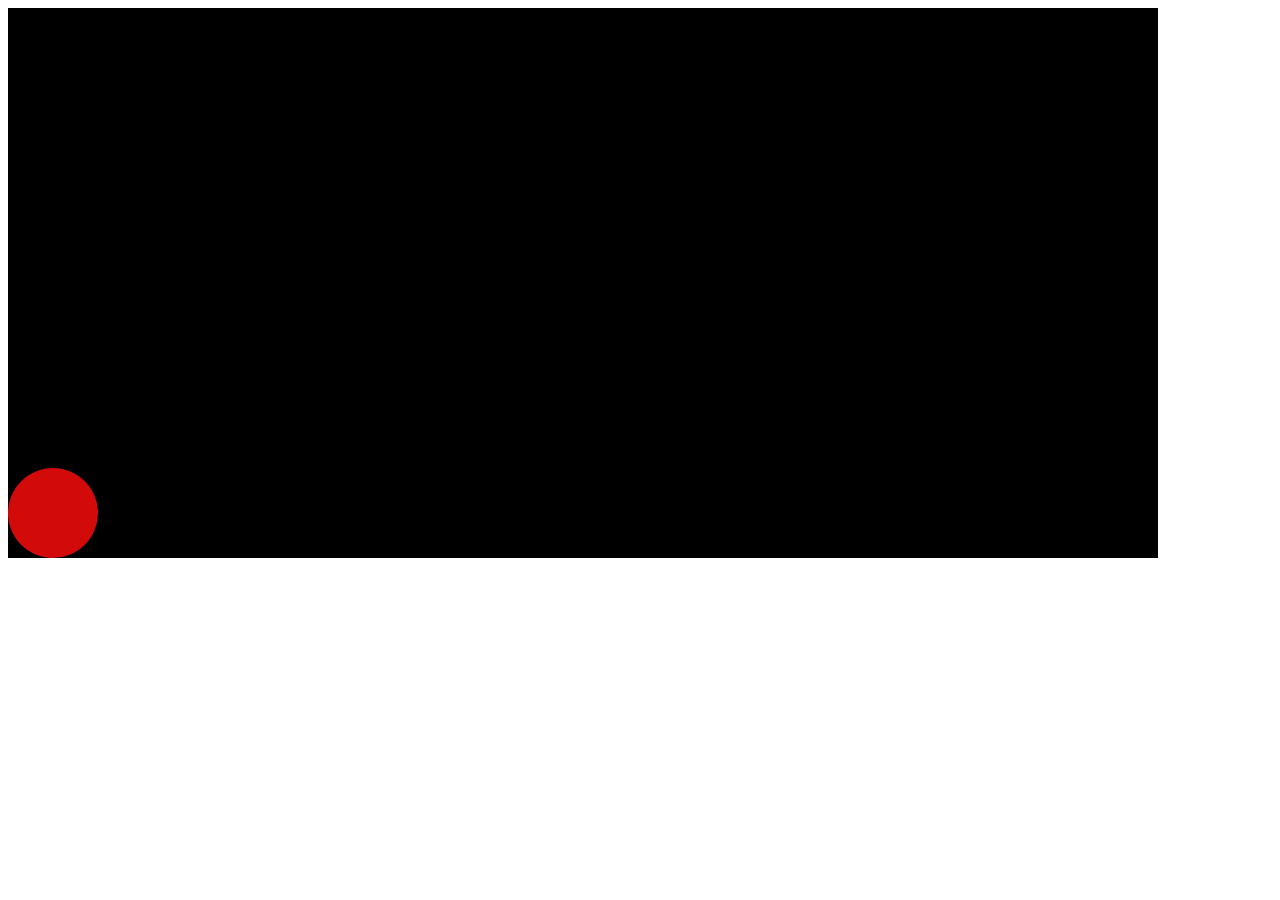
<file: BouncingBall/index.html>
<!DOCTYPE html>
<html lang="en">

<head>
    <meta charset="UTF-8">
    <meta name="viewport" content="width=device-width, initial-scale=1.0">
    <title>Document</title>
    <style>
        .container {
            height: 550px;
            width: 1150px;
            background-color: black;
            position: relative;
        }

        .ball {
            height: 90px;
            width: 90px;
            background-color: rgb(211, 10, 10);
            border-radius: 50%;
            position: absolute;
            bottom: 0;
            left: 0;
            /* animation-name: ball ;
            animation-duration: 8s;
            animation-iteration-count: infinite; */
            /* animation-timing-function: cubic-bezier(0.075, 0.82, 0.165, 1); */
            /* animation-delay: 1s; */
            /* animation-direction: alternate; */
            /* animation-play-state: running; */
            /* ball 2s ease-in-out 1s alternate infinite running; */
            animation: ballX 9s linear infinite,
             ballY 1s ease-out infinite alternate;
        }

        @keyframes ballX {
            form {
                left: 0;
            }

            to {
                left: 100%;
            }
        }

        @keyframes ballY {
            form {
                bottom: 0;
            }

            to {
                bottom: 100%;
            }
        }

        /* @keyframes ballbounce {
            0%{
                transform: translateY(500px);
            }
            25%{
                transform: translateY(1000px);
            }
            50%{
                transform: skewX(500px);
            }
            75%{
                transform: translateX(1000px);
            }
            100%{
                transform: rotate(360deg);
            }
        } */
    </style>
</head>

<body>
    <div class="container">
        <div class="ball"></div>
    </div>
</body>

</html>
</file>
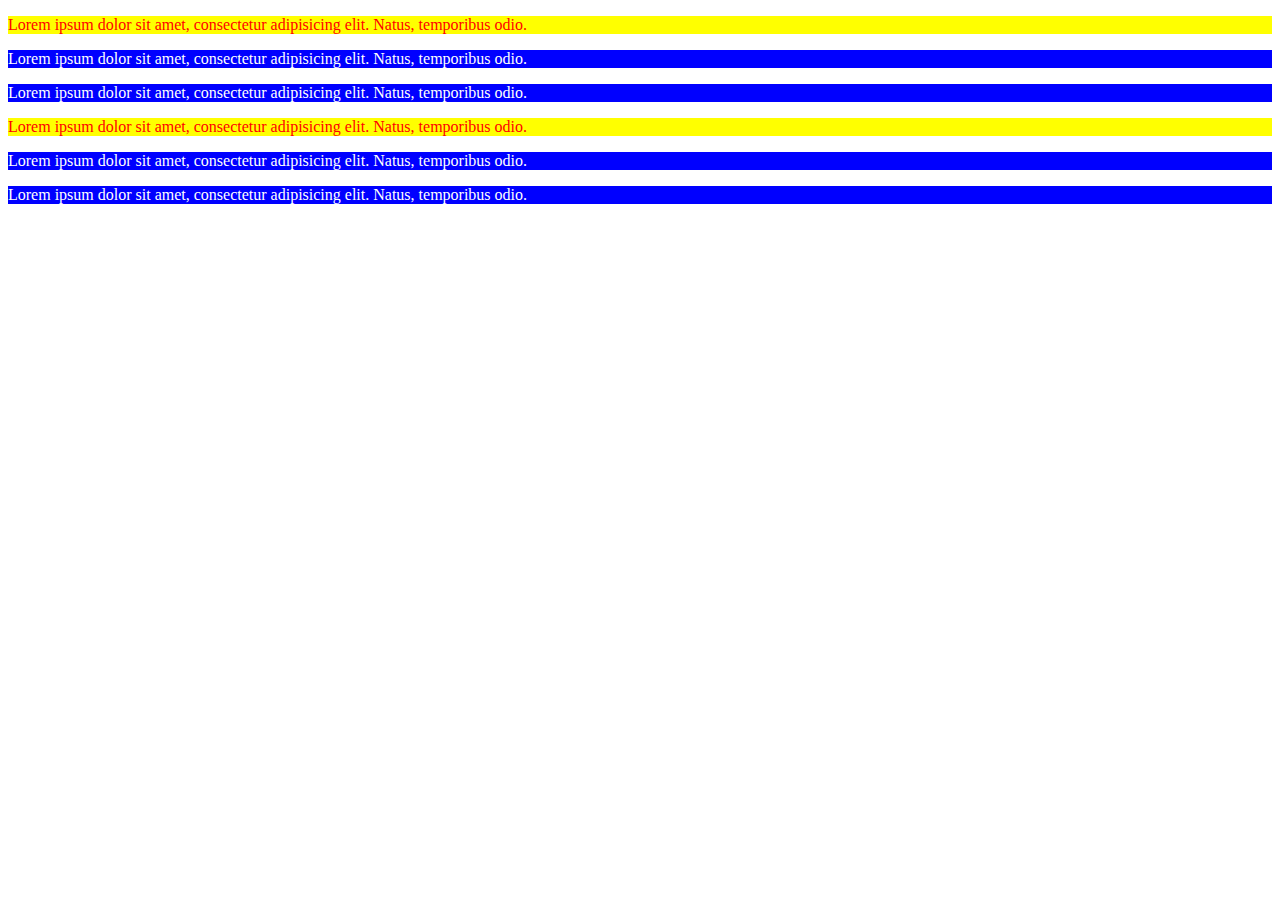
<file: ChildClassEx/index.html>
<!DOCTYPE html>
<html lang="en">

<head>
    <meta charset="UTF-8">
    <meta name="viewport" content="width=device-width, initial-scale=1.0">
    <title>Document</title>
    <link rel="stylesheet" href="style.css">
</head>

<body>
    <div>
        <p>Lorem ipsum dolor sit amet, consectetur adipisicing elit. Natus, temporibus odio.</p>
        <p>Lorem ipsum dolor sit amet, consectetur adipisicing elit. Natus, temporibus odio.</p>
        <p>Lorem ipsum dolor sit amet, consectetur adipisicing elit. Natus, temporibus odio.</p>
    </div>

    <div>
        <p>Lorem ipsum dolor sit amet, consectetur adipisicing elit. Natus, temporibus odio.</p>
        <p>Lorem ipsum dolor sit amet, consectetur adipisicing elit. Natus, temporibus odio.</p>
        <p>Lorem ipsum dolor sit amet, consectetur adipisicing elit. Natus, temporibus odio.</p>
    </div>
</body>

</html>
</file>
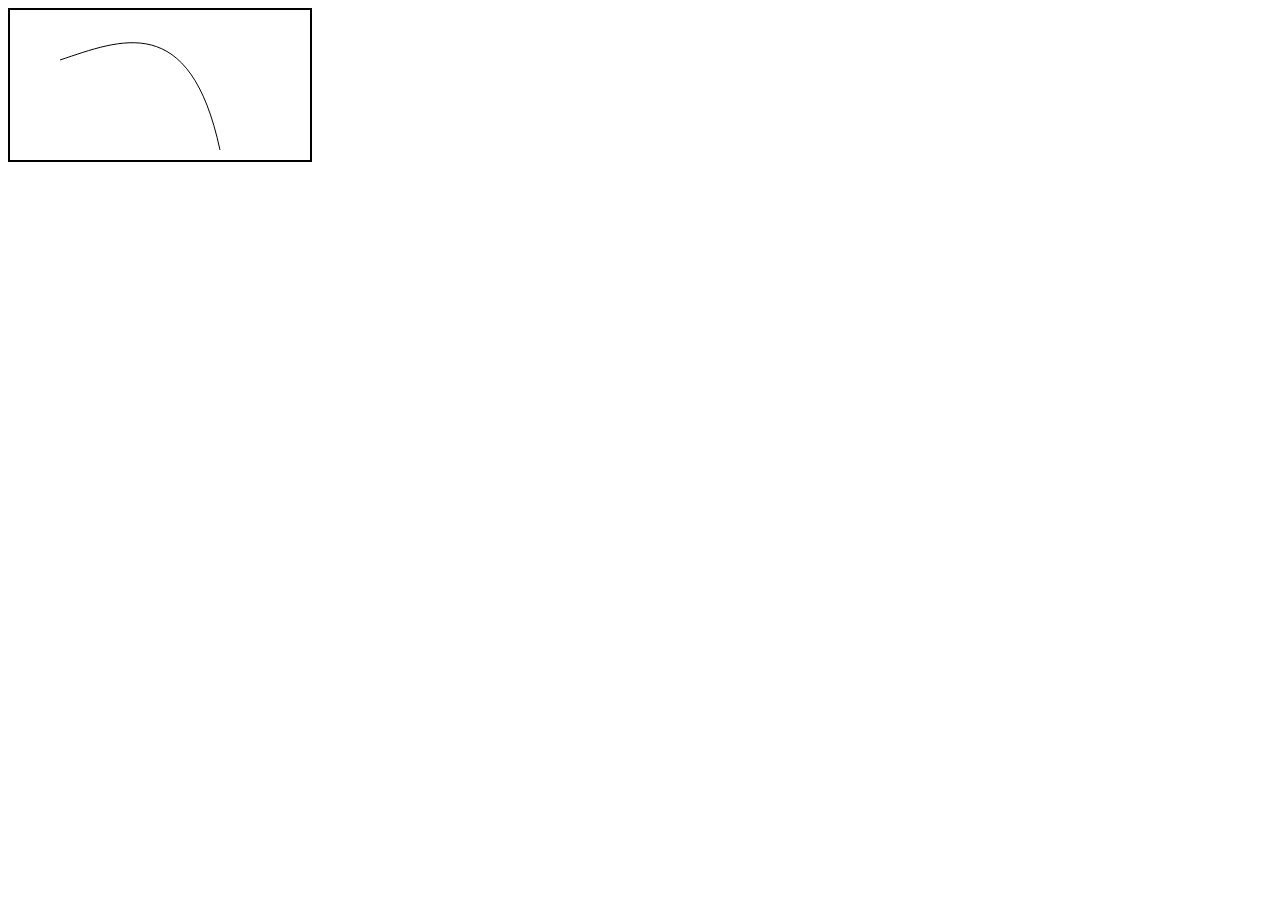
<file: Curve_Practice/index.html>
<!-- <!DOCTYPE html>
<html>
<body>

<canvas id="Canvas" style="border:1px solid #000000;"></canvas>

<script>
const canvas = document.getElementById("Canvas");
const ctx = canvas.getContext("2d");

ctx.beginPath();
ctx.moveTo(10, 100);
ctx.quadraticCurveTo(250, 170, 230, 20);
ctx.stroke();
</script>

</body>
</html> -->

<!DOCTYPE html>
<html>
<body>

<canvas id="Canvas" style="border:2px solid #000000;"></canvas>

<script>
const canvas = document.getElementById("Canvas");
const ctx = canvas.getContext("2d");

ctx.beginPath();
ctx.moveTo(50, 50);
ctx.bezierCurveTo(110, 30, 180, 0, 210, 140);
ctx.stroke();
</script>

</body>
</html>
</file>
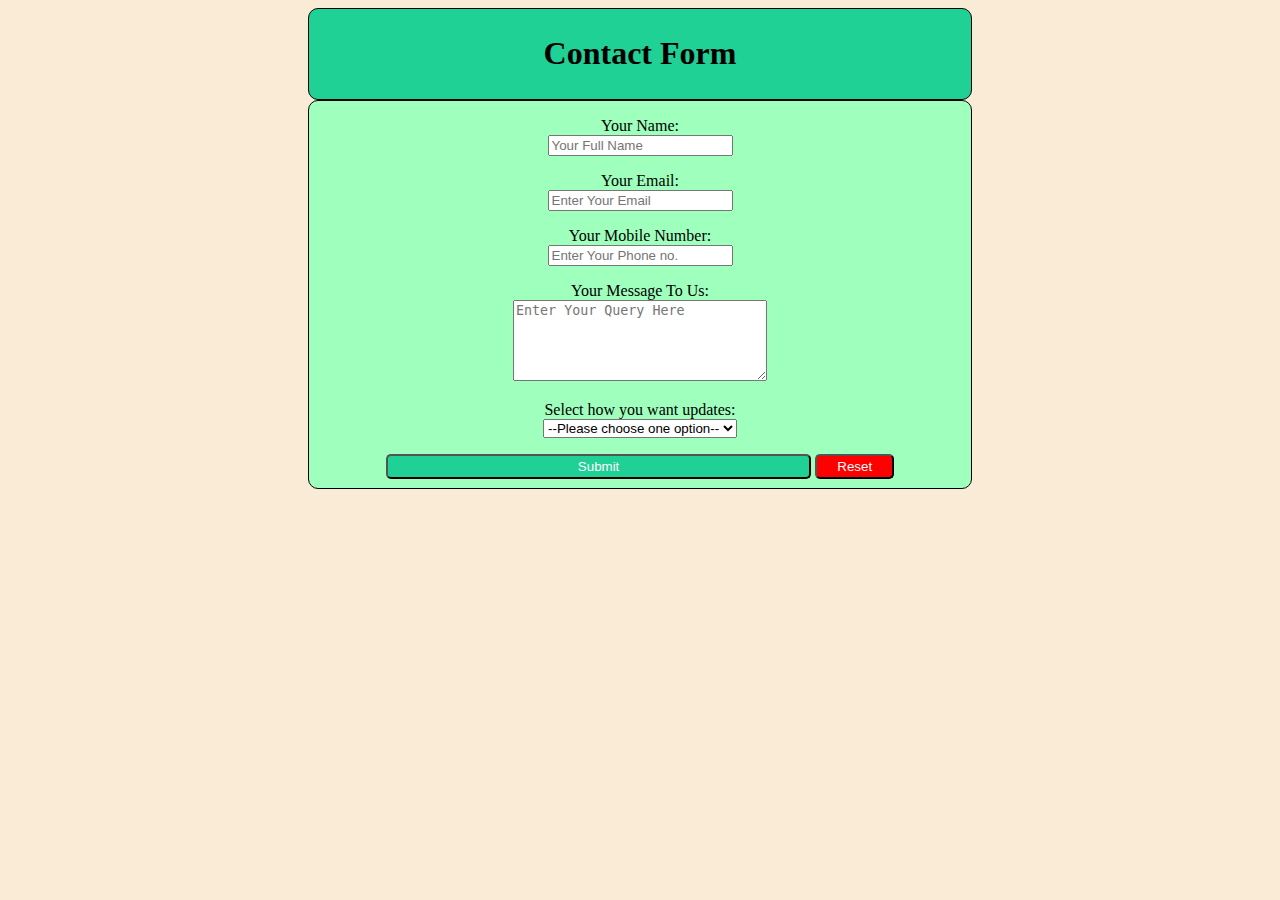
<file: Form/index.html>
<!DOCTYPE html>
<html lang="en">
<head>
    <meta charset="UTF-8">
    <meta name="viewport" content="width=device-width, initial-scale=1.0">
    <title>Document</title>
    <link rel="stylesheet" href="style.css">
</head>
<body>
    <div><h1>Contact Form</h1></div>
    <form action="post">
        <p class="name">Your Name:<br>
        <input type="text" name="name" id="name" placeholder="Your Full Name">
    </p>
        <p class="email">Your Email:<br>
        <input type="email" name="email" id="email" placeholder="Enter Your Email">
    </p>
       <p class="mobile">Your Mobile Number:<br>
        <input type="number" name="number" id="number" placeholder="Enter Your Phone no.">
    </p>
    <p>Your Message To Us:<br>
        <textarea class="msg" name="message" id="" cols="29" rows="5" placeholder="Enter Your Query Here"></textarea>
    </p>
    <p class="updates">
        <span>Select how you want updates:</span><br>
        <select name="Select" id="">
            <option value="choose">--Please choose one option--</option>
            <option value="op1">Message</option>
            <option value="op2">Call</option>
            <option value="op3">Email</option>
        </select>
    </p>
    <input class="submit" type="submit" name="Submit">
    <input class="reset" type="reset" name="Reset">
    </form>
</body>
</html>
</file>
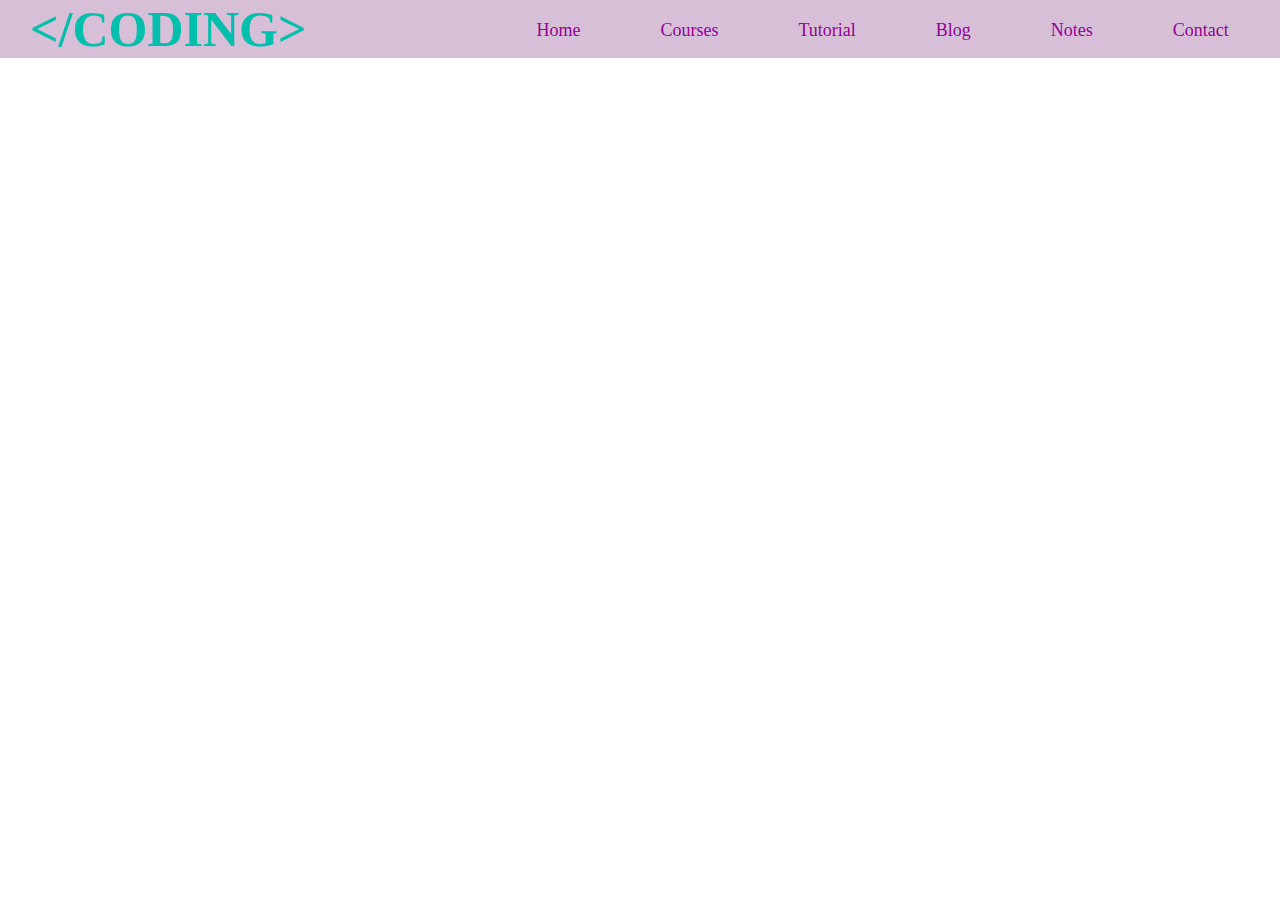
<file: Navbar/index.html>
<!DOCTYPE html>
<html lang="en">

<head>
    <meta charset="UTF-8">
    <meta name="viewport" content="width=device-width, initial-scale=1.0">
    <title>Navbar</title>
    <style>
        * {
            margin: 0;
            padding: 0;
        }

        .ul {
            display: flex;
            list-style: none;
            gap: 60px;
            position: fixed;
            left: 650px;
        }

        .code {
            list-style: none;
            font-size: 60px;
            color: turquoise;
        }

        div {
            display: flex;
        }

        .coding {
            font-size: 50px;
            color: rgb(0, 191, 172);
            margin-left: 30px;
        }

        .m {
            margin-left: 230px;
            gap: 80px;
            justify-content: center;
            margin-top: 20px;
        }
        a{
            text-decoration: none;
            color: rgb(148, 0, 148);
            font-size: 18px;
            text-align: center;
        }
        .main{
            background-color: thistle;
        }
        a:hover{
            color: blueviolet;
            font-weight: 600;
        }
        /* @media only screen and (max-width: 1350px){
            
            .main{
                background-color: thistle;
                display: block;
            }
            div{
                display: inline-block;
            }
            .m{
                gap: 20px;
            }
        } */
    </style>
</head>

<body>
    <!-- <h2 class="code">CODING</h2>
    <nav>
        <ul class="ul">
            <li>Home</li>
            <li>Courses</li>
            <li>Tutorial</li>
            <li>Blog</li>
            <li>Notes</li>
            <li>Contact</li>
        </ul>
    </nav> -->
    <!-- <h2 class="h">ccuty</h2>
    <div>
        
        <a href="" class="m">home</a>
        <a href="" class="m">home</a>
        <a href="" class="m">home</a>
        <a href="" class="m">home</a>
    </div> -->
    <div class="main">
        <div>
            <h2 class="coding">&lt;/CODING&gt;</h2>
        </div>
        <div class="m">
            <a href="">Home</a>
            <a href="">Courses</a>
            <a href="">Tutorial</a>
            <a href="">Blog</a>
            <a href="">Notes</a>
            <a href="">Contact</a>
        </div>
    </div>
</body>

</html>
</file>
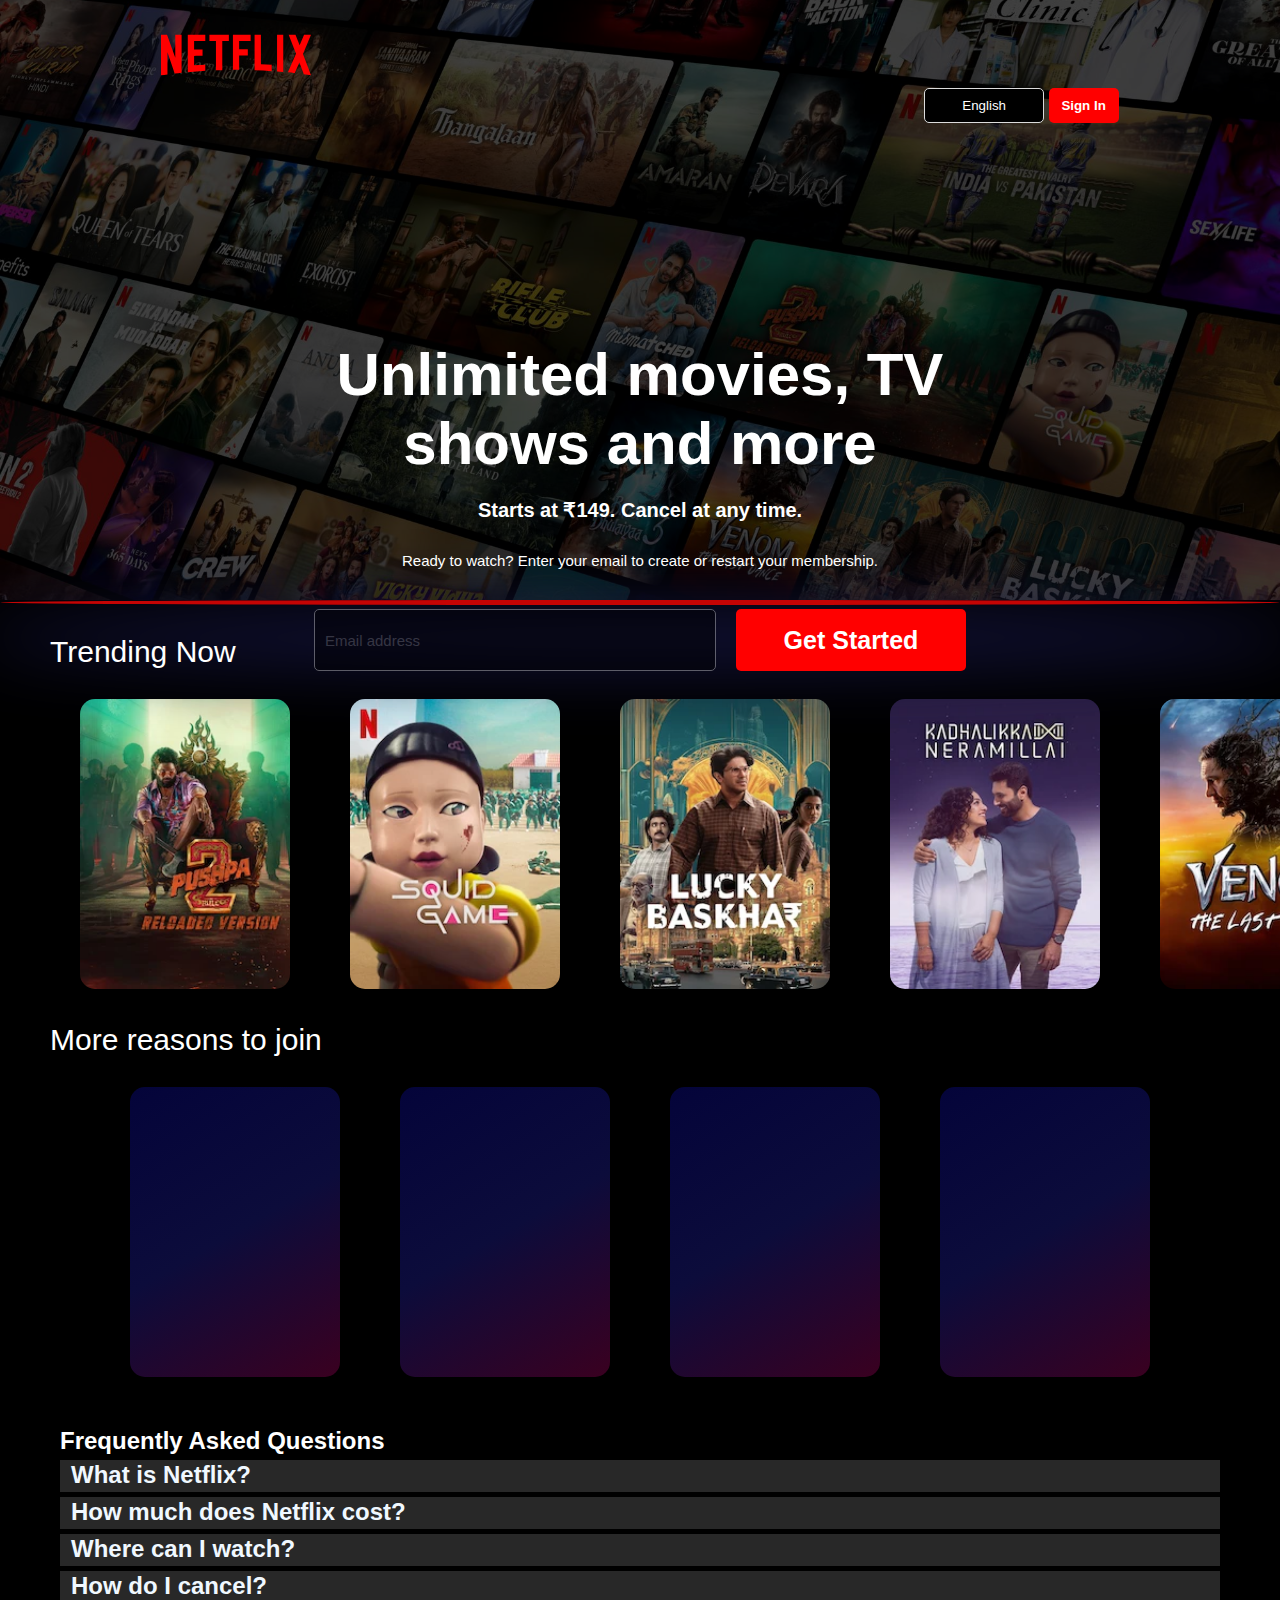
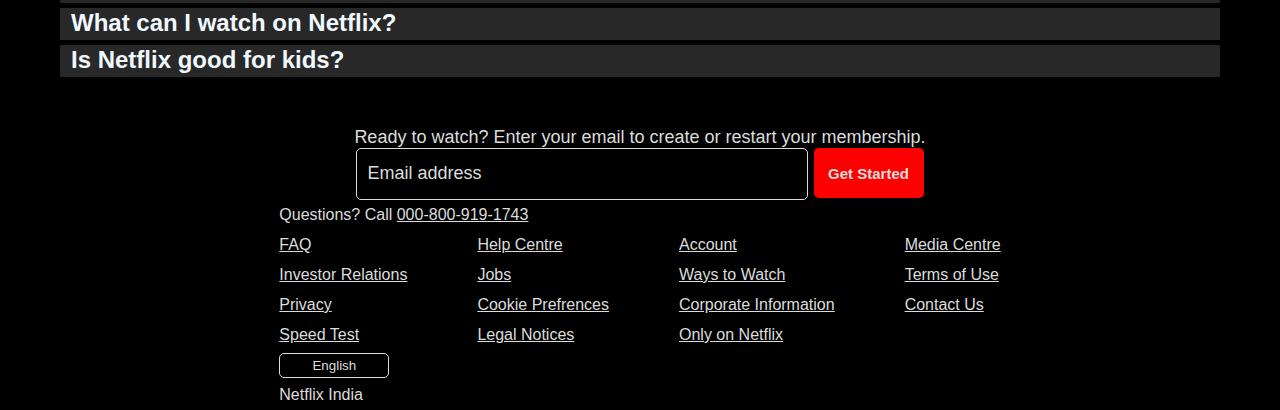
<file: Netflix Clone/index.html>
<!DOCTYPE html>
<html lang="en">

<head>
    <meta charset="UTF-8">
    <meta name="viewport" content="width=device-width, initial-scale=1.0">
    <title>Netflix India - Watch TV Shows Online, Watch Movies Shows Online</title>
    <link rel="icon" href="https://img.icons8.com/external-tal-revivo-color-tal-revivo/24/external-netflix-an-american-video-on-demand-service-logo-color-tal-revivo.png">
    <link rel="stylesheet" href="style.css">
</head>

<body>
    <div class="main">
        <nav>
            <img class="logo" src="Images/logo.svg" alt="">
            <div class="heading">
                <button class="eng">English</button>
                <button class="sign">Sign In</button>
            </div>
            <!-- <img class="logo" src="Images/logo.svg" alt=""> -->
        </nav>
        <div class="main_text">
            <p class="h">Unlimited movies, TV shows and more</p>
        </div>
        <p class="h2">Starts at ₹149. Cancel at any time.</p>
        <p class="h3">Ready to watch? Enter your email to create or restart your membership.</p>
        <div class="search">
            <input type="email" name="email" id="email" placeholder="Email address">
            <button>Get Started</button>
        </div>
        <div class="box"></div>
    </div>
    <!-- Separator -->
    <div class="separater"></div>
    <!-- Trending -->
    <div class="Trending">
        <div class="trending_text">
            <p>Trending Now</p>
        </div>
        <div class="trending_Images">
            <div class="t1">
                <img height="290" width="210" src="Images/pushpa.webp" alt="">
            </div>
            <div class="t2">
                <img height="290" width="210" src="Images/squid.webp" alt="">
            </div>
            <div class="t3">
                <img height="290" width="210" src="Images/lucky.webp" alt="">
            </div>
            <div class="t4">
                <img height="290" width="210" src="Images/3.webp" alt="">
            </div>
            <div class="t5">
                <img height="290" width="210" src="Images/venom.webp" alt="">
            </div>
        </div>
    </div>
    <!-- Reasons to join -->
    <div class="Reasons">
        <div class="reasons_text">
            <p>More reasons to join</p>
        </div>
        <div class="reason_card">
            <div class="r1">
            </div>
            <div class="r2">
            </div>
            <div class="r3">
            </div>
            <div class="r4">
            </div>
        </div>
    </div>
    <footer>
        <div class="FAQ">
            <div class="FAQ_heading">
                <h2>Frequently Asked Questions</h2>
            </div>
            <div class="FAQ_Boxes">
                <div class="b1">
                    <h2>What is Netflix?</h2><i class="fa-solid fa-plus fa-2xl"></i>
                </div>
                <div class="b2">
                    <h2>How much does Netflix cost?</h2><i class="fa-solid fa-plus fa-2xl"></i>
                </div>
                <div class="b3">
                    <h2>Where can I watch?</h2><i class="fa-solid fa-plus fa-2xl"></i>
                </div>
                <div class="b4">
                    <h2>How do I cancel?</h2><i class="fa-solid fa-plus fa-2xl"></i>
                </div>
                <div class="b5">
                    <h2>What can I watch on Netflix?</h2><i class="fa-solid fa-plus fa-2xl"></i>
                </div>
                <div class="b6">
                    <h2>Is Netflix good for kids?</h2><i class="fa-solid fa-plus fa-2xl"></i>
                </div>
            </div>
        </div>
        <div class="foot1">
            <p>Ready to watch? Enter your email to create or restart your membership.</p>
            <div class="buttons">
                <input type="email" placeholder="  Email address">
                <button>Get Started</button>
            </div>
        </div>
        <div class="foot2">
            <div class="foot2_col1">
                <p>Questions? Call <a href="">000-800-919-1743</a></p>
            </div>
            <div class="foot2_col2">
                <div class="c1">
                    <p><a href="">FAQ</a></p>
                    <p><a href="">Investor Relations</a></p>
                    <p><a href="">Privacy</a></p>
                    <p><a href="">Speed Test</a></p>
                </div>
                <div class="c2">
                    <p><a href="">Help Centre</a></p>
                    <p><a href="">Jobs</a></p>
                    <p><a href="">Cookie Prefrences</a></p>
                    <p><a href="">Legal Notices</a></p>
                </div>
                <div class="c3">
                    <p><a href="">Account</a></p>
                    <p><a href="">Ways to Watch</a></p>
                    <p><a href="">Corporate Information</a></p>
                    <p><a href="">Only on Netflix</a></p>
                </div>
                <div class="c4">
                    <p><a href="">Media Centre</a></p>
                    <p><a href="">Terms of Use</a></p>
                    <p><a href="">Contact Us</a></p>
                </div>
            </div>
            <div class="foot2_col3">
                <button>English</button>
                <p>Netflix India</p>
            </div>
        </div>
    </footer>
</body>

</html>
</file>
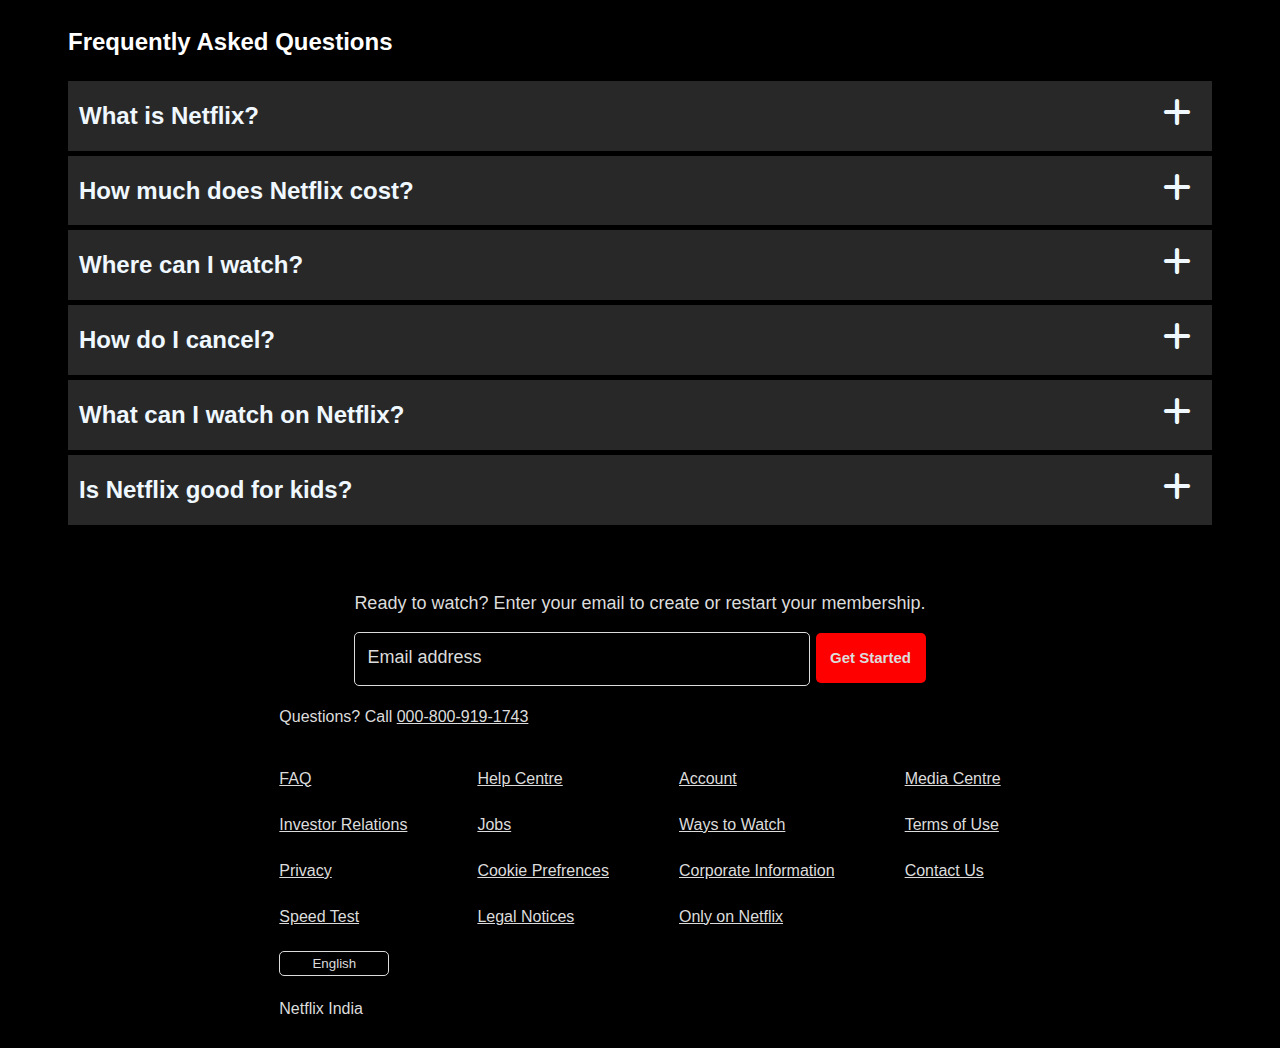
<file: Netflix Clone/footer.html>
<!DOCTYPE html>
<html lang="en">
<head>
    <meta charset="UTF-8">
    <meta name="viewport" content="width=device-width, initial-scale=1.0">
    <title>Document</title>
    <link rel="stylesheet" href="https://cdnjs.cloudflare.com/ajax/libs/font-awesome/6.7.2/css/all.min.css" integrity="sha512-Evv84Mr4kqVGRNSgIGL/F/aIDqQb7xQ2vcrdIwxfjThSH8CSR7PBEakCr51Ck+w+/U6swU2Im1vVX0SVk9ABhg==" crossorigin="anonymous" referrerpolicy="no-referrer" />
    <link rel="stylesheet" href="footer.css">
</head>
<body>
    <footer>
        <div class="FAQ">
            <div class="FAQ_heading">
                <h2>Frequently Asked Questions</h2>
            </div>
            <div class="FAQ_Boxes">
                <div class="b1">
                    <h2>What is Netflix?</h2><i class="fa-solid fa-plus fa-2xl"></i>
                </div>
                <div class="b2">
                    <h2>How much does Netflix cost?</h2><i class="fa-solid fa-plus fa-2xl"></i>
                </div>
                <div class="b3">
                    <h2>Where can I watch?</h2><i class="fa-solid fa-plus fa-2xl"></i>
                </div>
                <div class="b4">
                    <h2>How do I cancel?</h2><i class="fa-solid fa-plus fa-2xl"></i>
                </div>
                <div class="b5">
                    <h2>What can I watch on Netflix?</h2><i class="fa-solid fa-plus fa-2xl"></i>
                </div>
                <div class="b6">
                    <h2>Is Netflix good for kids?</h2><i class="fa-solid fa-plus fa-2xl"></i>
                </div>
            </div>
        </div>
        <div class="foot1">
            <p>Ready to watch? Enter your email to create or restart your membership.</p>
            <div class="buttons">
                <input type="email" placeholder="  Email address">
                <button>Get Started</button>
            </div>
        </div>
        <div class="foot2">
            <div class="foot2_col1">
                <p>Questions? Call <a href="">000-800-919-1743</a></p>
            </div>
            <div class="foot2_col2">
                <div class="c1">
                    <p><a href="">FAQ</a></p>
                    <p><a href="">Investor Relations</a></p>
                    <p><a href="">Privacy</a></p>
                    <p><a href="">Speed Test</a></p>
                </div>
                <div class="c2">
                    <p><a href="">Help Centre</a></p>
                    <p><a href="">Jobs</a></p>
                    <p><a href="">Cookie Prefrences</a></p>
                    <p><a href="">Legal Notices</a></p>
                </div>
                <div class="c3">
                    <p><a href="">Account</a></p>
                    <p><a href="">Ways to Watch</a></p>
                    <p><a href="">Corporate Information</a></p>
                    <p><a href="">Only on Netflix</a></p>
                </div>
                <div class="c4">
                    <p><a href="">Media Centre</a></p>
                    <p><a href="">Terms of Use</a></p>
                    <p><a href="">Contact Us</a></p>
                </div>
            </div>
            <div class="foot2_col3">
                <button>English</button>
                <p>Netflix India</p>
            </div>
        </div>
    </footer>
</body>
</html>
</file>
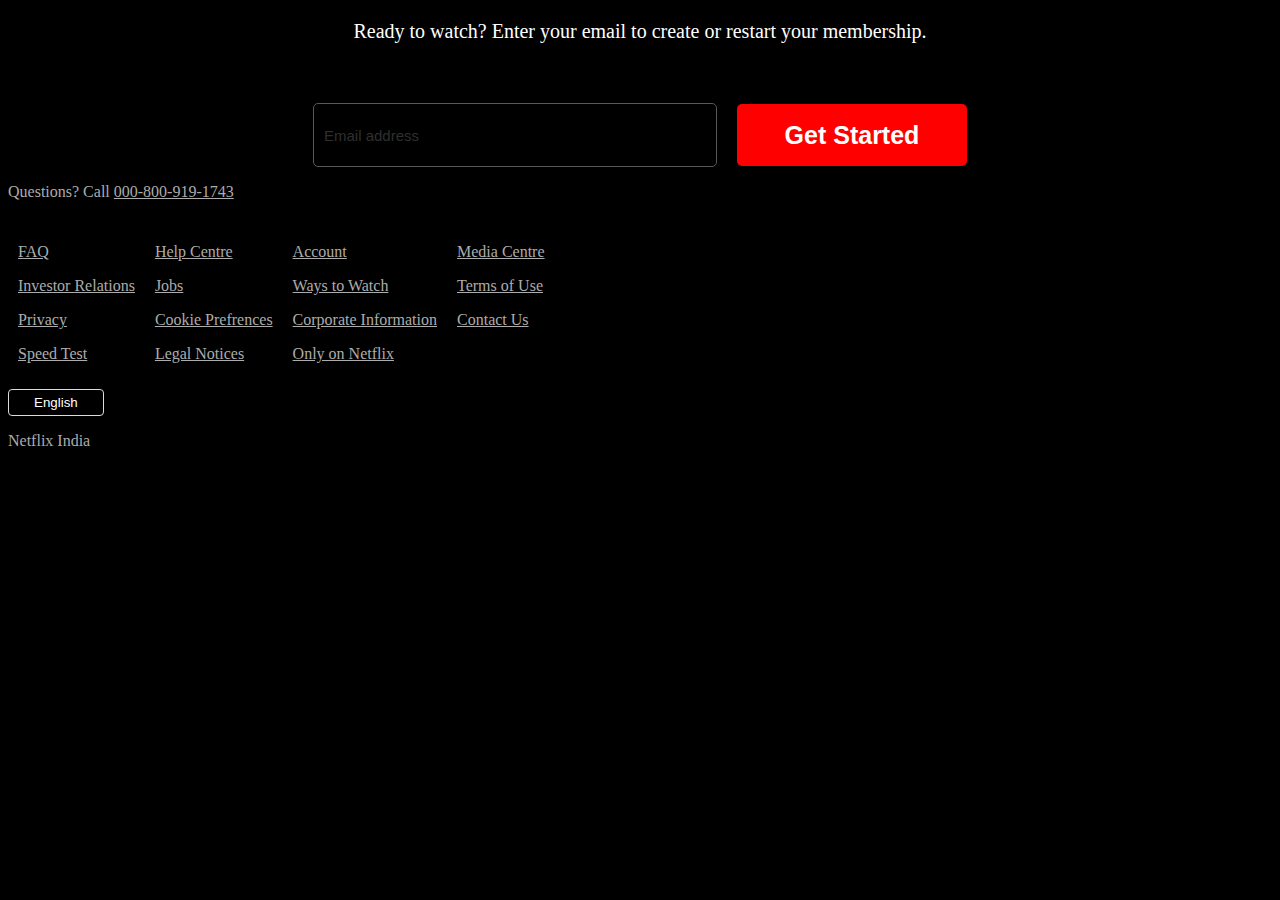
<file: Netflix Clone/footerDummy.html>
<!DOCTYPE html>
<html lang="en">

<head>
    <meta charset="UTF-8">
    <meta name="viewport" content="width=device-width, initial-scale=1.0">
    <title>Document</title>
    <style>
        body {
            background-color: black;
        }

        /* footer {
            padding: 290px;
        } */

        .foot_note {
            color: white;
            text-align: center;
            font-size: 20px;
        }

        .search {
            padding-top: 40px;
            display: flex;
            position: relative;
            z-index: 1;
            justify-content: center;
            align-items: center;
        }

        .search input {
            height: 60px;
            width: 390px;
            font-size: 15px;
            border-radius: 5px;
            background-color: black;
            border: 1px solid gainsboro;
            opacity: 0.4;
            padding-left: 10px;
            /* text-align: center; */
            margin-right: 10px;
        }

        .search button {
            height: 62px;
            width: 230px;
            border-radius: 5px;
            background-color: red;
            color: white;
            font-size: 25px;
            font-weight: bold;
            border: none;
            margin-left: 10px;
        }

        .foot {
            display: flex;
        }

        ul li p {
            color: rgb(173, 172, 172);
            text-decoration: 1px underline rgb(173, 172, 172);
        }

        footer p,
        footer p a {
            color: rgb(173, 172, 172);
        }


        .footer2 button {
            border: 1px solid gainsboro;
            border-radius: 4px;
            padding: 5px 25px 5px 25px;
            background-color: black;
            color: white;
            /* trbl */
        }
        .foot div:nth-child(1),.foot div:nth-child(2),.foot div:nth-child(3),.foot div:nth-child(4){
        padding: 10px;
        } 
    </style>
</head>

<body>
    <footer>
        <div class="footer1">
            <p class="foot_note">Ready to watch? Enter your email to create or restart your membership.</p>
            <div class="search">
                <input type="email" name="email" id="email" placeholder="Email address">
                <button>Get Started</button>
            </div>
        </div>
        <div class="footer2">
            <p>Questions? Call <a href=""> 000-800-919-1743</a></p>
            <div class="foot">
                <div class="col1">
                    <p><a href="">FAQ</a></p>
                    <p><a href="">Investor Relations</a></p>
                    <p><a href="">Privacy</a></p>
                    <p><a href="">Speed Test</a></p>
                </div>
                <div class="col2">
                    <p><a href="">Help Centre</a></p>
                    <p><a href="">Jobs</a></p>
                    <p><a href="">Cookie Prefrences</a></p>
                    <p><a href="">Legal Notices</a></p>
                </div>
                <div class="col3">
                    <p><a href="">Account</a></p>
                    <p><a href="">Ways to Watch</a></p>
                    <p><a href="">Corporate Information</a></p>
                    <p><a href="">Only on Netflix</a></p>
                </div>
                <div class="col4">
                    <p><a href="">Media Centre</a></p>
                    <p><a href="">Terms of Use</a></p>
                    <p><a href="">Contact Us</a></p>

                </div>
            </div>
            <button>English</button>
            <p>Netflix India</p>
        </div>
    </footer>
</body>

</html>
</file>
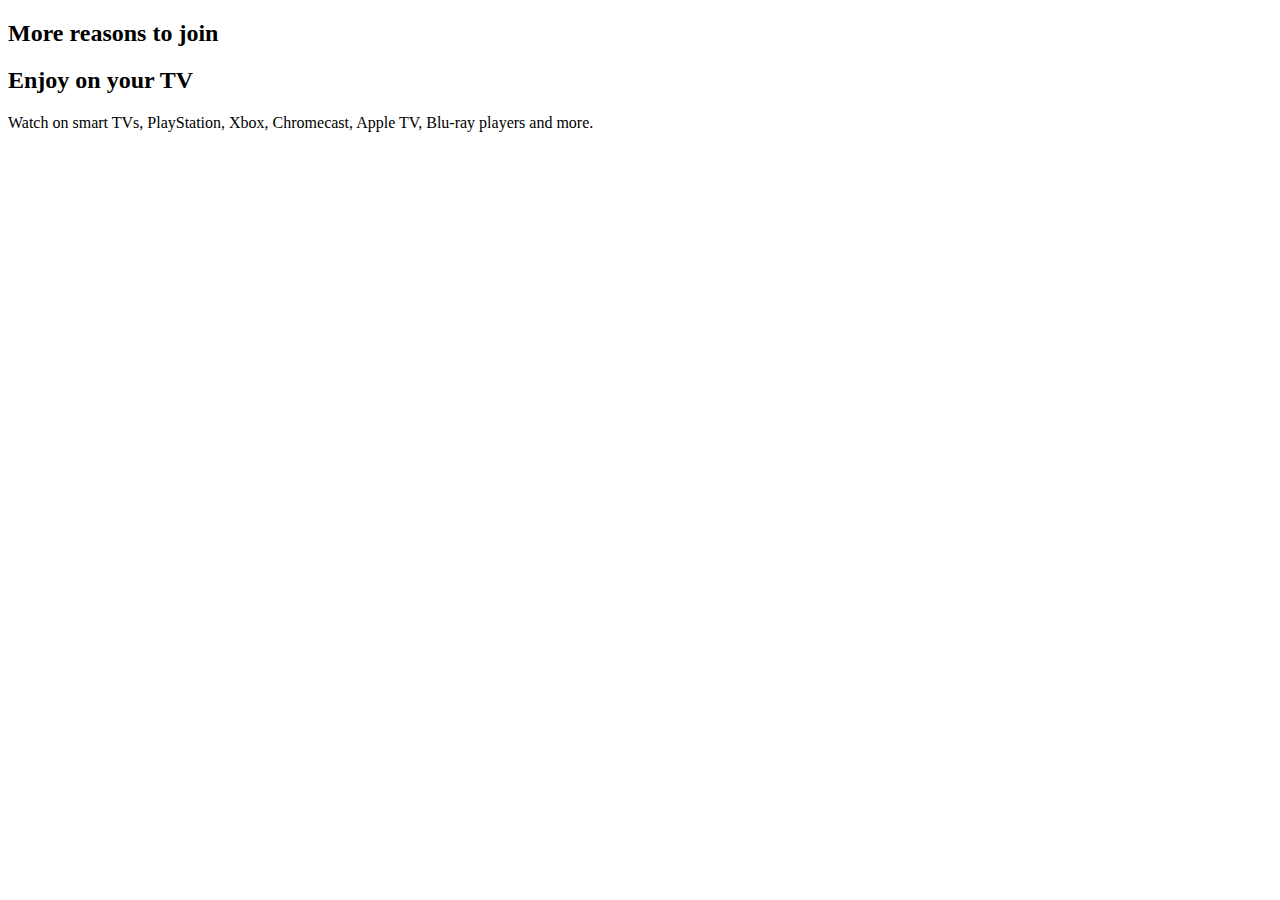
<file: Netflix Clone/main.html>
<!DOCTYPE html>
<html lang="en">
<head>
    <meta charset="UTF-8">
    <meta name="viewport" content="width=device-width, initial-scale=1.0">
    <title>Document</title>
</head>
<body>
    <div class="join">
        <div class="join_heading">
            <h2>More reasons to join</h2>
        </div>
        <div class="join_box">
            <div class="j1">
                <h2>Enjoy on your TV</h2>
                <p>Watch on smart TVs, PlayStation, Xbox, Chromecast, Apple TV, Blu-ray players and more.</p>
            </div>
            <div class="j2"></div>
            <div class="j3"></div>
            <div class="j4"></div>
        </div>
    </div>
</body>
</html>
</file>
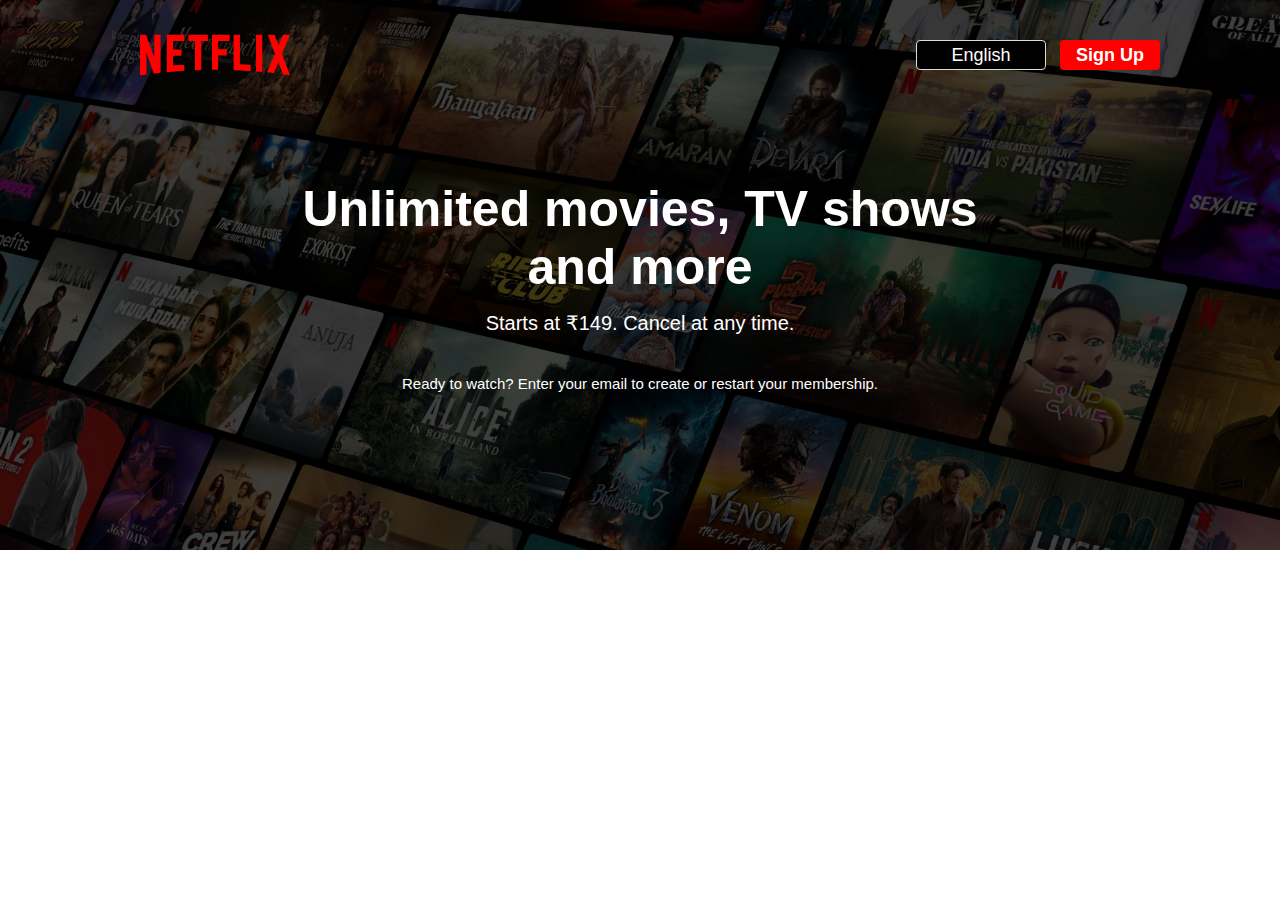
<file: Netflix Clone/netflix.html>
<!DOCTYPE html>
<html lang="en">

<head>
    <meta charset="UTF-8">
    <meta name="viewport" content="width=device-width, initial-scale=1.0">
    <title>Document</title>
    <style>
        * {
            margin: 0;
            padding: 0;
        }

        .background_header {
            background-image: url('Images/Background_Image.jpg');
            background-position: center;
            background-repeat: no-repeat;
            position: relative;
            height: 550px;
            width: 100%;
            background-size: max(1200px, 100vw);
        }

        .blk_box {
            background-color: black;
            height: 550px;
            top: 0;
            opacity: 0.67;
            position: absolute;
            width: 100%;
        }

        .header {
            display: flex;
            justify-content: space-between;
            z-index: 10;
            position: relative;
        }

        .header img {
            height: 110px;
            width: 150px;
            margin-left: 140px;
        }

        .header button {
            height: 30px;
            /* width: 100px; */
            margin-top: 40px;
            margin-right: 10px;
            border-radius: 4px;
            border: none;
        }

        .buttons :nth-child(1) {
            background-color: black;
            color: white;
            border: 1px solid gainsboro;
            width: 130px;
            font-size: large;
        }

        .buttons :nth-child(2) {
            width: 100px;
            background-color: red;
            color: white;
            font-weight: bold;
            font-size: large;
        }

        .header .buttons {
            margin-right: 110px;
        }

        .txt_main{
            height: calc(100%, 100vh);
            display: flex;
            flex-direction: column;
            align-items: center;
            justify-content: center;
            text-align: center;
            color: white;
            position: relative;
            z-index: 10;
            padding: 70px 260px;
            font-family: sans-serif;
        }
        
        .txt_main span:nth-child(1){
            font-size: 50px;
            font-weight: 900;
        }
        
        .txt_main span:nth-child(2){
            font-size: 20px;
            padding: 15px 100px ;
        }
        
        .txt_main span:nth-child(3){
            font-size: 15px;
            margin-top: 25px;
        }

        @media (max-width: 1070px) and (min-width: 711px){
            .txt_main{
                height: 250px;
                padding: 40px 250px;
            }

            .txt_main span:nth-child(1){
                font-size: 40px;
            }

            .txt_main span:nth-child(2){
                font-size: 20px;
            }
        }

        @media (max-width: 710px) and (min-width: 470px) {
            .header {
                display: flex;
                justify-content: center;
                align-items: center;
                margin: 0px;
            }

            .header .buttons {
                display: flex;
                margin-left: 0px;
            }

            .buttons button {
                margin-left: 10px;
                margin-top: 2px;
            }

        }

        @media (max-width: 471px) and (min-width: 275px) {
            .header {
                display: flex;
            }

            .header img {
                margin-left: 10px;
                height: 90px;
                width: 110px;
            }

            .header .buttons {
                display: flex;
                /* margin-left: 20px; */
            }

            .buttons button {
                margin-left: 20px;
                margin-top: 30px;
            }

            .buttons :nth-child(1) {
                width: 90px;
            }

            .buttons :nth-child(2) {
                width: 80px;
            }
        }

        @media only screen and (max-width: 350px) {
            * {
                display: none;
            }
        }
        
        
    </style>
</head>

<body>
    <div class="background_header">
        <div class="header">
            <img src="Images/logo.svg" alt="Netflix">
            <div class="buttons">
                <button>English</button>
                <button>Sign Up</button>
            </div>
        </div>
        <div class="txt_main">
            <span>Unlimited movies, TV shows and more</span>
            <span>Starts at ₹149. Cancel at any time.</span>
            <span>Ready to watch? Enter your email to create or restart your membership.</span>
        </div>
        <div class="blk_box">
        </div>
    </div>
</body>

</html>
</file>
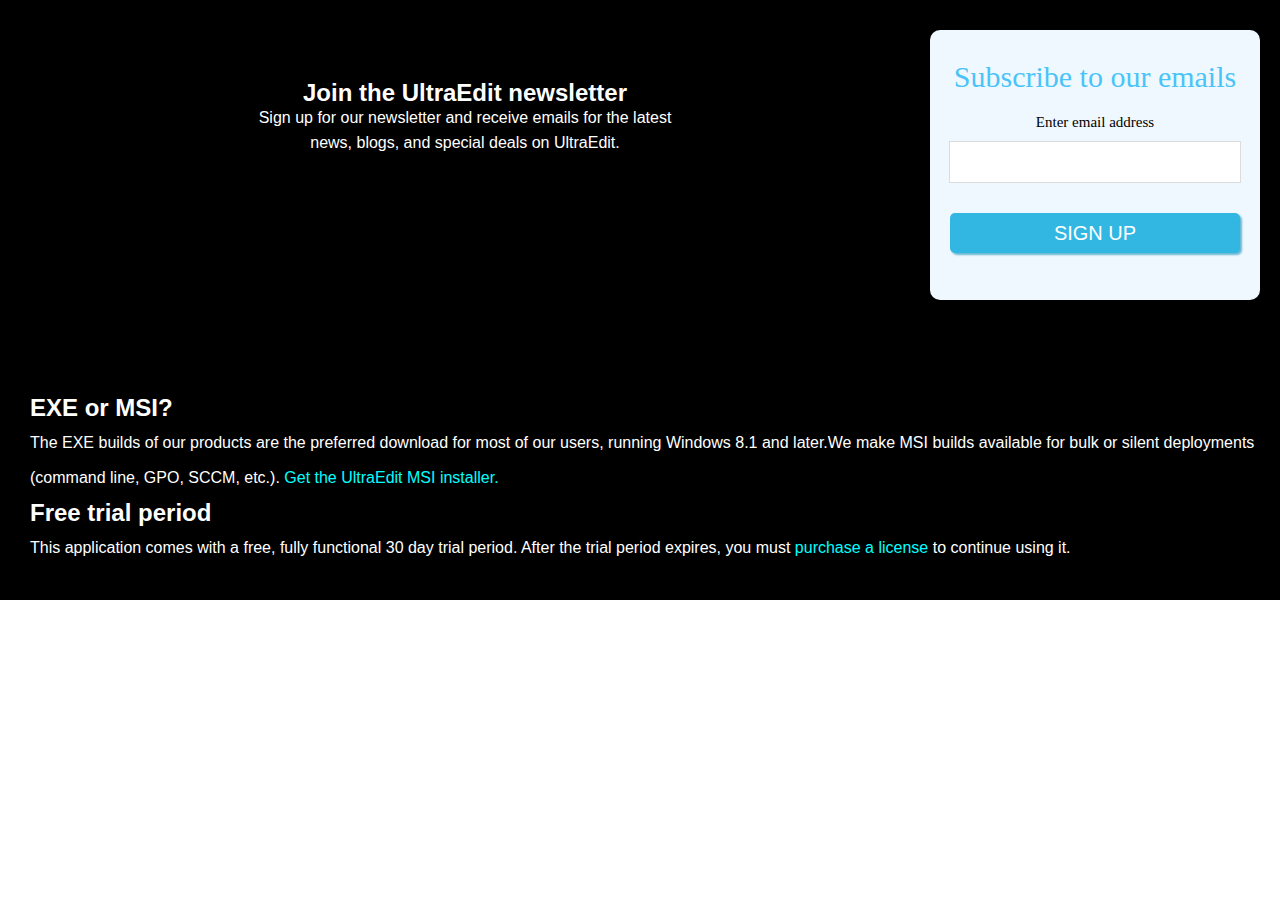
<file: UltraEditClone/blackdown.html>
<!DOCTYPE html>
<html lang="en">

<head>
    <meta charset="UTF-8">
    <meta name="viewport" content="width=device-width, initial-scale=1.0">
    <title>Document</title>
    <style>
        * {
            margin: 0;
            padding: 0;
        }

        /* Blackdown Start */
        .blck {
            background-color: black;
            color: white;
            height: 600px;
        }

        /* BOX starts */
        .box {
            background-color: aliceblue;
            color: black;
            float: right;
            clear: both;
            margin-top: 30px;
            margin-right: 20px;
            height: 270px;
            width: 330px;
            border-radius: 10px;
        }

        .subs {
            padding-top: 30px;
            font-size: 30px;
            text-align: center;
            color: rgb(74, 196, 248);
        }

        .email {
            padding-top: 20px;
            font-size: 15px;
            text-align: center;
        }

        .placeholder {
            border: 1px solid gainsboro;
            height: 40px;
            width: 290px;
            margin: 10px;
        }

        .sign-up {
            background-color: rgb(50, 183, 227);
            color: white;
            border-radius: 5px;
            box-shadow: 2px 2px 2px rgb(105, 184, 210);
            text-align: center;
            font-size: 20px;
            margin: 20px 0px;
            border: none;
            height: 40px;
            width: 290px;
        }
        /* Box Ends */

        .join_main {
            text-align: center;
            padding: 80px 60px 0px 0px;
            font-family: 'Franklin Gothic Medium', 'Arial Narrow', Arial, sans-serif;
            line-height: 25px;
            /* trbl */
        }

        .exe_main{
            clear: right;
            padding-top: 90px;
            padding-left: 30px;
            line-height: 35px;
            font-family: 'Franklin Gothic Medium', 'Arial Narrow', Arial, sans-serif;
        }

        .blue_clr{
            text-decoration: none;
            color: aqua;
        }
        /* Blackdown End */
    </style>
</head>

<body>
    <div class="blck">
        <div class="box">
            <p class="subs">Subscribe to our emails</p>
            <p class="email">Enter email address<br>
                <input type="email" name="email" id="email" placeholder="" class="placeholder"><br>
                <button class="sign-up">SIGN UP</button>
        </div>
        <div class="join_main">
            <h2 class="join_h">Join the UltraEdit newsletter</h2>
            <p class="join">Sign up for our newsletter and receive emails for the latest <br>
                news, blogs, and special deals on UltraEdit.</p>
        </div>
        <div class="exe_main">
            <h2 class="exe_h">EXE or MSI?</h2>
            <p class="exe">The EXE builds of our products are the preferred download for most of our users, running Windows 8.1 and later.We make MSI builds available for bulk or silent deployments (command line, GPO, SCCM, etc.). <a href="" class="blue_clr">Get the UltraEdit MSI installer.</a> </p>
            <h2>Free trial period</h2>
            <p>This application comes with a free, fully functional 30 day trial period. After the trial period expires, you must <a href="" class="blue_clr">purchase a license</a> to continue using it.</p>
        </div>
    </div>

</body>

</html>
</file>
<file: ChildClassEx/style.css>
div p:first-child{
    background-color: yellow;
    color: red;
}
div p{
    background-color: blue;
    color: white;
}
</file>
<file: Form/style.css>
body{
    background-color: antiquewhite;
    align-items: center;
    padding: 0px 300px;
}

div{
    background-color: rgb(31, 209, 149);
    text-align: center;
    border: 1px solid black;
    border-radius: 10px;
    padding: 5px;
}

form{
    background-color: rgb(159, 255, 188);
    text-align: center;
    border: 1px solid black;
    padding: 0px 20px 9px;
    border-radius: 10px;
    align-items: center;
}

.message{
    margin-right: 114px;
}

.submit{
    padding: 3px 190px;
    text-align: center;
    text-decoration: 3px solid black;
    border-radius: 5px;
    background-color: rgb(31, 209, 149);
    color: rgb(255, 255, 255);
}

.reset{
    padding: 3px 20px;  
    border-radius: 5px;  
    color: white;
    background-color: red;
}

.submit:hover{
    background-color: aliceblue;
    color: black;
}

.reset:hover{
    background-color: aliceblue;
    color: black;
}
</file>
<file: Netflix Clone/style.css>
* {
            margin: 0;
            padding: 0;
        }

        body {
            font-family: Arial, Helvetica, sans-serif;
            background-color: black;
        }

        .main {
            background-image: url("Images/Background_Image.jpg");
            background-position: center center;
            background-size: max(1200px, 100vw);
            background-repeat: no-repeat;
            height: 600px;
            position: relative;
        }

        .main .box {
            height: 600px;
            width: 100%;
            opacity: 0.67;
            position: absolute;
            top: 0;
            background-color: black;
        }

        .logo {
            height: 110px;
            width: 150px;
            padding-right: 290px;
            margin-bottom: 100px;
            position: relative;
            z-index: 1;
        }

        nav {
            position: relative;
            z-index: 10;
            display: flex;
            /* background-color: aqua; */
            justify-content: space-around;
            align-items: center;
        }

        .sign {
            border: none;
            background-color: red;
            color: white;
            height: 35px;
            width: 70px;
            /* position: relative;
            z-index: 100; */
            border-radius: 5px;
            font-weight: 700;
        }

        .eng {
            border: 1px solid gainsboro;
            border-radius: 5px;
            background-color: black;
            color: white;
            height: 35px;
            width: 120px;
        }

        .h {
            font-size: 60px;
            color: white;
            position: relative;
            z-index: 1;
            width: 790px;
            font-weight: bolder;
            /* text-align: center; */
        }

        .main_text {
            display: flex;
            justify-content: center;
            align-items: center;
            text-align: center;
            padding-top: 130px;
        }

        .h2 {
            font-weight: bold;
            font-size: 20px;
            padding-top: 20px;
        }

        .h3 {
            font-size: 15px;
            padding-top: 30px;
        }

        .h2,
        .h3 {
            position: relative;
            z-index: 1;
            color: white;
            text-align: center;
        }

        .search {
            padding-top: 40px;
            display: flex;
            position: relative;
            z-index: 1;
            justify-content: center;
            align-items: center;

        }

        .search input {
            height: 60px;
            width: 390px;
            font-size: 15px;
            border-radius: 5px;
            background-color: black;
            border: 1px solid gainsboro;
            opacity: 0.4;
            padding-left: 10px;
            /* text-align: center; */
            margin-right: 10px;
        }

        .search button {
            height: 62px;
            width: 230px;
            border-radius: 5px;
            background-color: red;
            color: white;
            font-size: 25px;
            font-weight: bold;
            border: none;
            margin-left: 10px;
        }

        /* Separater */
        .separater{
            height: 5px;
            position: relative;
            background-color: rgb(197, 4, 4);
            border-radius: 60%;
            box-shadow: 1px 35px 65px 30px rgb(18, 18, 55);
        }

        @media only screen and (max-width:590px) {
            .main{
                display: inline;
            }
        }

        /* Trending Section */
        /* Reasons to join */

        .trending_text,
        .reasons_text{
            font-size: 30px;
            margin: 30px 0px;
        }

        .trending_Images{
            display: flex;
            gap: 60px;
            margin-left: 80px;
        }

        .trending_Images div img{
            border-radius: 15px;
        }

        .trending_text p,
        .reasons_text p{
            color: white;
            font-size: 30px;
            z-index: 1;
            position: relative;
            margin-left: 50px;
        }

        .reason_card div{
            height: 290px;
            width: 210px;
            background-image: linear-gradient(690deg, rgb(58, 0, 32), rgb(12,12,59), rgb(4, 4, 58));
            border-radius: 15px;
        }
        .reason_card{
            display: flex;
            gap: 60px;
            justify-content: center;
            align-items: center;
            margin-bottom: 50px;
        }
        /* Footer */
        
        footer {
            font-family: sans-serif;
        }
        
        .foot1 {
            text-align: center;
            font-size: 18px;
            display: grid;
        }
        
        .buttons input {
            width: 450px;
            height: 50px;
            border-radius: 5px;
            background-color: black;
            border: 1px solid gainsboro;
        }
        
        .buttons input::placeholder {
            color: gainsboro;
            font-size: 18px;
        }
        
        .buttons button {
            font-size: 15px;
            width: 110px;
            height: 50px;
            background-color: red;
            color: gainsboro;
            font-weight: 600;
            border-radius: 5px;
            border: none;
        }
        
        .foot2 {
            display: grid;
            justify-content: center;
        }
        
        .foot2_col2 {
            display: flex;
        }
        
        .foot2 div {
            gap: 70px;
            line-height: 30px;
            color: gainsboro;
        }
        
        .foot2_col3 button {
            width: 110px;
            height: 25px;
            background-color: black;
            color: gainsboro;
            border: 1px solid gainsboro;
            border-radius: 5px;
        }
        
        .foot2_col2 div a,
        .foot2_col1 a,
        .foot1 p {
            color: gainsboro;
        }
        
        @media only screen and (max-width: 485px) {
        
            .buttons button {
                margin-top: 10px;
            }
        
            .buttons input{
                width: auto;
            }
        
            .foot2_col1 {
                text-align: center;
            }
        
            .foot2_col2 {
                display: grid;
                /* align-items: center; */
                justify-content: center;
            }
        
            .foot2_col3 {
                margin: 10px 0px 0px 38px;
            }
        
            /* FAQ Section */
            .FAQ{
                display: grid;
                justify-content: center;
            }
        }
        
        /* FAQ Section */
        .FAQ{
            display: grid;
            margin: 0px 60px 50px 60px;
            color: white;
        }
        
        .FAQ_Boxes div{
            background-color: rgb(40, 40, 40);
            color: aliceblue;
            border: 1px solid rgb(40, 40, 40);
            margin-top: 5px;
            padding-left: 10px;
            display: flex;
            justify-content: space-between;
        }
        
        .FAQ_Boxes div i{
            padding-top: 30px;
            padding-right: 20px;
        }
</file>
<file: Netflix Clone/footer.css>
body {
    background-color: black;
}

footer {
    font-family: sans-serif;
}

.foot1 {
    text-align: center;
    font-size: 18px;
    display: grid;
}

.buttons input {
    width: 450px;
    height: 50px;
    border-radius: 5px;
    background-color: black;
    border: 1px solid gainsboro;
}

.buttons input::placeholder {
    color: gainsboro;
    font-size: 18px;
}

.buttons button {
    font-size: 15px;
    width: 110px;
    height: 50px;
    background-color: red;
    color: gainsboro;
    font-weight: 600;
    border-radius: 5px;
    border: none;
}

.foot2 {
    display: grid;
    justify-content: center;
}

.foot2_col2 {
    display: flex;
}

.foot2 div {
    gap: 70px;
    line-height: 30px;
    color: gainsboro;
}

.foot2_col3 button {
    width: 110px;
    height: 25px;
    background-color: black;
    color: gainsboro;
    border: 1px solid gainsboro;
    border-radius: 5px;
}

.foot2_col2 div a,
.foot2_col1 a,
.foot1 p {
    color: gainsboro;
}

@media only screen and (max-width: 485px) {

    .buttons button {
        margin-top: 10px;
    }

    .buttons input{
        width: auto;
    }

    .foot2_col1 {
        text-align: center;
    }

    .foot2_col2 {
        display: grid;
        /* align-items: center; */
        justify-content: center;
    }

    .foot2_col3 {
        margin: 10px 0px 0px 38px;
    }

    /* FAQ Section */
    .FAQ{
        display: grid;
        justify-content: center;
    }
}

/* FAQ Section */
.FAQ{
    display: grid;
    margin: 0px 60px 50px 60px;
    color: white;
}

.FAQ_Boxes div{
    background-color: rgb(40, 40, 40);
    color: aliceblue;
    border: 1px solid rgb(40, 40, 40);
    margin-top: 5px;
    padding-left: 10px;
    display: flex;
    justify-content: space-between;
}

.FAQ_Boxes div i{
    padding-top: 30px;
    padding-right: 20px;
}
</file>
